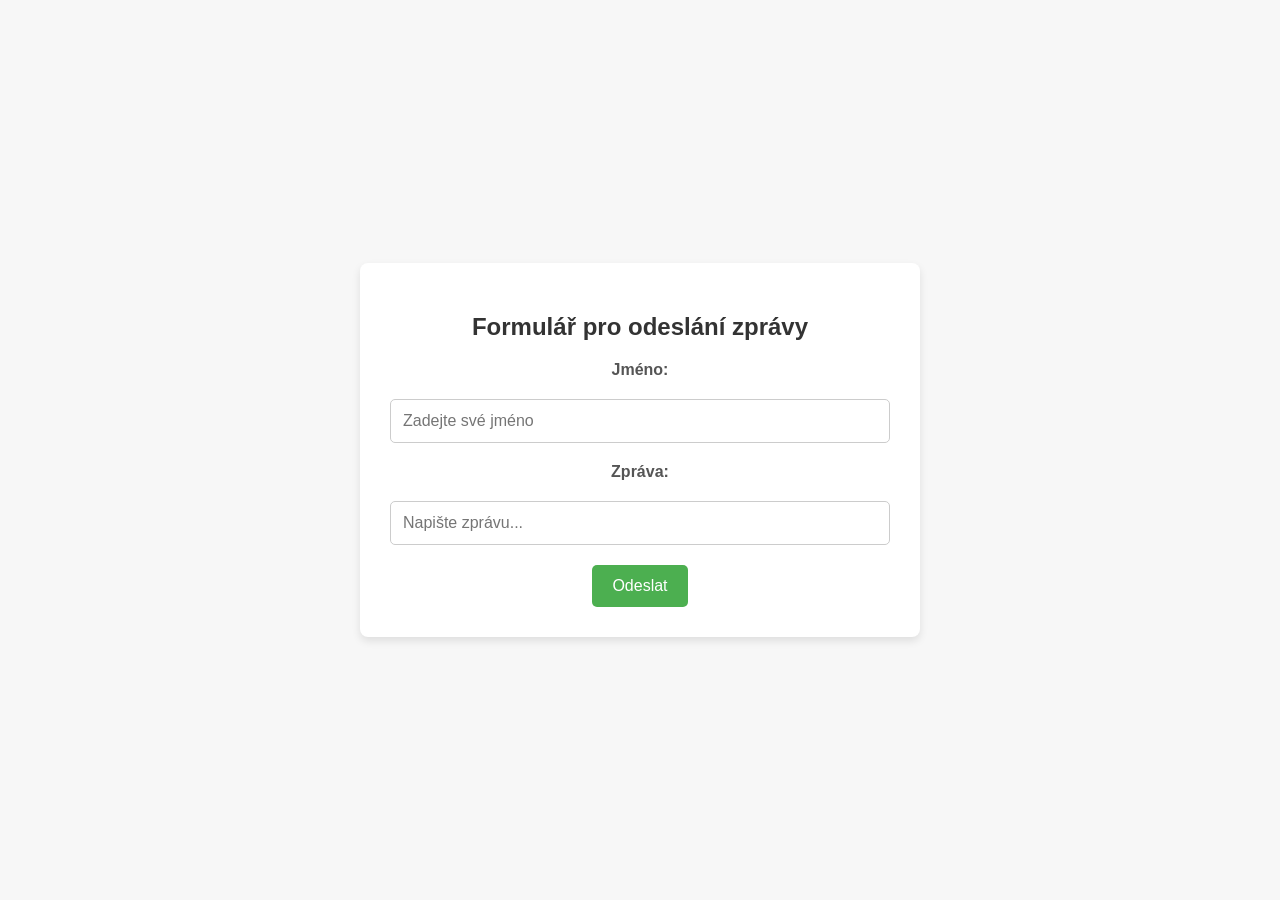
<file: chattingpt/index.html>
<!DOCTYPE html>
<html lang="cs">
<head>
    <meta charset="UTF-8">
    <meta name="viewport" content="width=device-width, initial-scale=1.0">
    <title>Formulář pro zprávu</title>
    <style>
        body {
            font-family: Arial, sans-serif;
            background-color: #f7f7f7;
            margin: 0;
            padding: 0;
            display: flex;
            justify-content: center;
            align-items: center;
            height: 100vh;
        }

        .form-container {
            background-color: #fff;
            padding: 30px;
            border-radius: 8px;
            box-shadow: 0 4px 8px rgba(0, 0, 0, 0.1);
            width: 100%;
            max-width: 500px;
            text-align: center;
        }

        h2 {
            color: #333;
            margin-bottom: 20px;
        }

        label {
            display: block;
            margin-bottom: 10px;
            font-weight: bold;
            color: #555;
        }

        input[type="text"] {
            width: 100%;
            padding: 12px;
            font-size: 16px;
            margin: 10px 0 20px 0;
            border: 1px solid #ccc;
            border-radius: 5px;
            box-sizing: border-box;
        }

        button {
            padding: 12px 20px;
            font-size: 16px;
            color: white;
            background-color: #4CAF50;
            border: none;
            border-radius: 5px;
            cursor: pointer;
        }

        button:hover {
            background-color: #45a049;
        }
    </style>
</head>
<body>

<div class="form-container">
    <h2>Formulář pro odeslání zprávy</h2>

    <form action="index.php" method="POST">

        <!-- Jméno -->
        <label for="fname">Jméno:</label>
        <input type="text" id="fname" name="fname" placeholder="Zadejte své jméno" required>

        <!-- Zpráva -->
        <label for="message">Zpráva:</label>
        <input type="text" id="message" name="message" placeholder="Napište zprávu..." required>

        <!-- Tlačítko pro odeslání -->
        <button type="submit">Odeslat</button>
    </form>
</div>

</body>
</html>
</file>
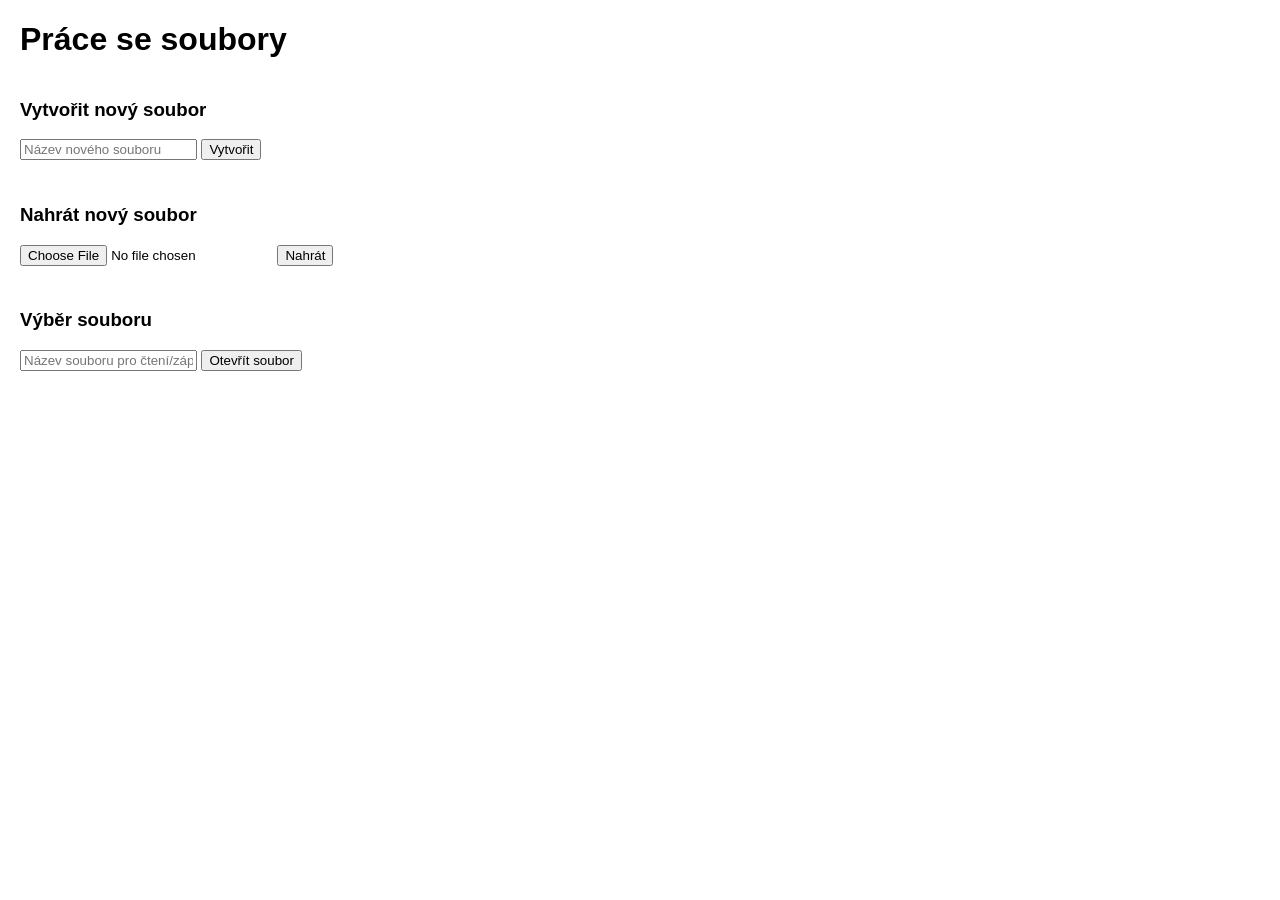
<file: lepsi soubory/index.html>
<!DOCTYPE html>
<html lang="cs">
<head>
    <meta charset="UTF-8">
    <meta name="viewport" content="width=device-width, initial-scale=1.0">
    <title>Práce se soubory</title>
    <style>
        body {
            font-family: Arial, sans-serif;
            margin: 20px;
        }
        input, textarea, button {
            margin-bottom: 10px;
        }
        #container {
            display: flex;
            flex-direction: column;
            gap: 15px;
        }
        textarea {
            width: 100%;
            height: 150px;
            padding: 10px;
            font-size: 14px;
        }
    </style>
</head>
<body>
    <h1>Práce se soubory</h1>
 
    <div id="container">
        <!-- vytvoření souboru -->
        <div>
            <h3>Vytvořit nový soubor</h3>
            <form method="post" action="process.php">
                <input type="text" name="new_file_name" placeholder="Název nového souboru" required>
                <button type="submit" name="create_new_file">Vytvořit</button>
            </form>
        </div>
 
        <!-- nahrání souboru -->
        <div>
            <h3>Nahrát nový soubor</h3>
            <form method="post" enctype="multipart/form-data" action="process.php">
                <input type="file" name="file_upload" required>
                <button type="submit" name="upload_file">Nahrát</button>
            </form>
        </div>
 
        <!-- čtení nebo zápis -->
        <div id="file-selection">
            <h3>Výběr souboru</h3>
            <form method="post" action="process.php">
                <input type="text" name="file_name" placeholder="Název souboru pro čtení/zápis" required>
                <button type="submit" name="open_file">Otevřít soubor</button>
            </form>
        </div>
 
       
    </div>
</body>
</html>
</file>
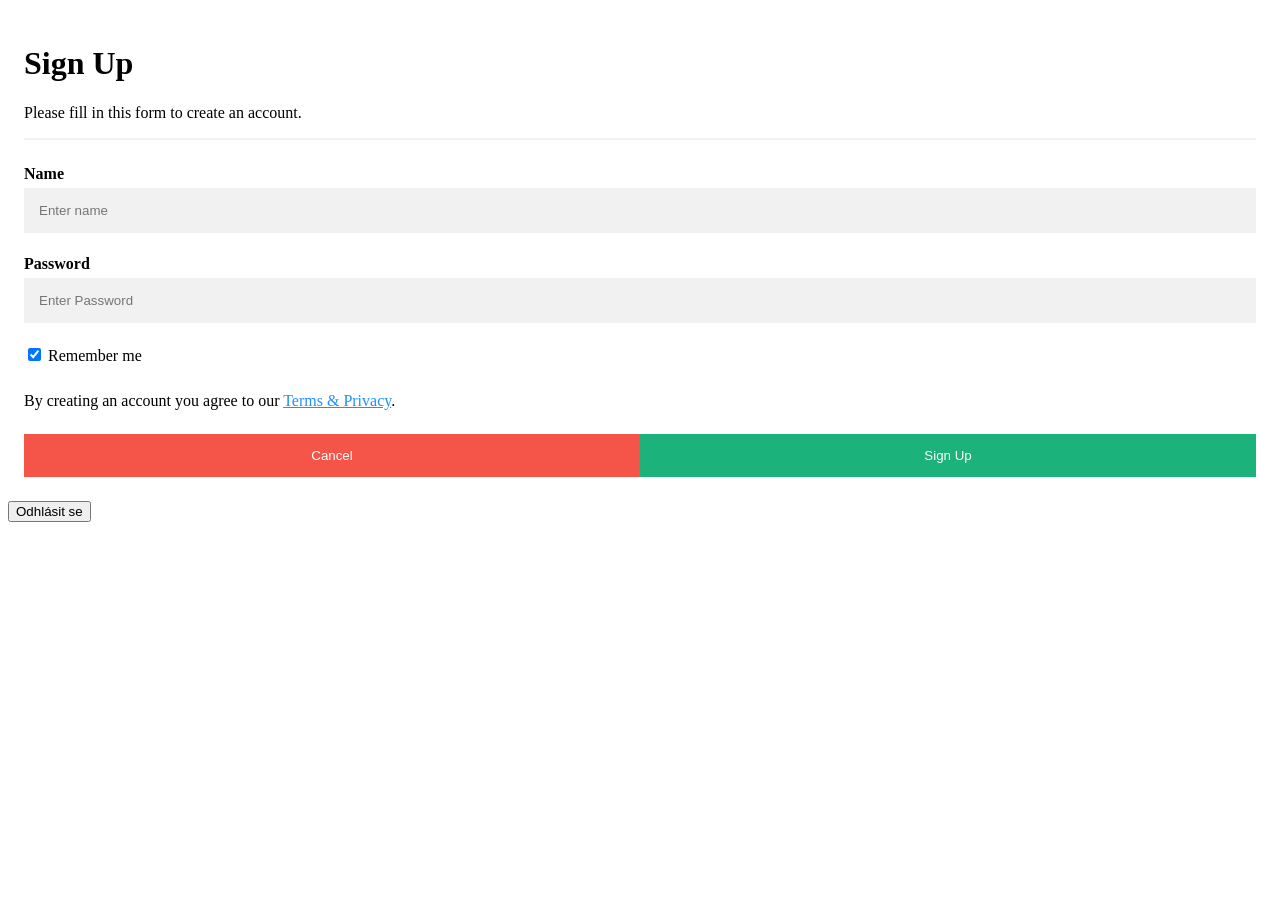
<file: login/index.html>
<!DOCTYPE html>
<html lang="en">
<head>
    <meta charset="UTF-8">
    <meta name="viewport" content="width=device-width, initial-scale=1.0">
    <title>Přihlášení</title>
    <link rel="stylesheet" href="styles.css">
</head>
<body>

    <form action="../databaze/users.php" method="post">
        <div class="container">
          <h1>Sign Up</h1>
          <p>Please fill in this form to create an account.</p>
          <hr>
      
          <label for="name"><b>Name</b></label>
          <input type="text" placeholder="Enter name" name="name" required>
      
          <label for="password"><b>Password</b></label>
          <input type="password" placeholder="Enter Password" name="password" required>
      
          <label>
            <input type="checkbox" checked="checked" name="remember" style="margin-bottom:15px"> Remember me
          </label>
      
          <p>By creating an account you agree to our <a href="#" style="color:dodgerblue">Terms & Privacy</a>.</p>
      
          <div class="clearfix">
            <button type="button" class="cancelbtn">Cancel</button>
            <button type="submit" class="signupbtn">Sign Up</button>
          </div>
        </div>
      </form>

      <form action="" method="get">
        <input type="submit" name="logout" value="Odhlásit se">
      </form>
    
</body>
</html>
</file>
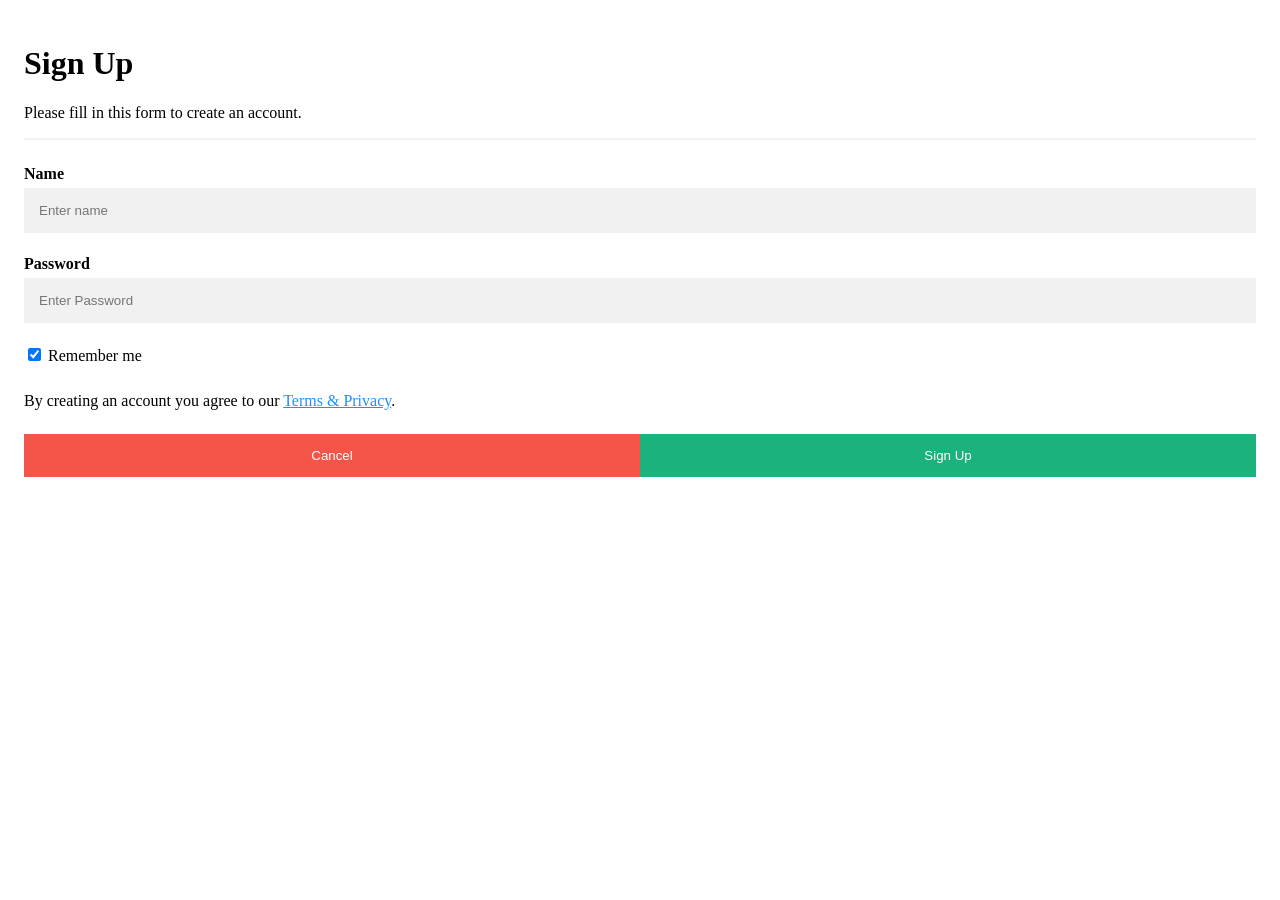
<file: lepsi soubory/login/index.html>
<!DOCTYPE html>
<html lang="en">
<head>
    <meta charset="UTF-8">
    <meta name="viewport" content="width=device-width, initial-scale=1.0">
    <title>Přihlášení</title>
    <link rel="stylesheet" href="styles.css">
</head>
<body>

      <div class="container">
        <h1>Sign Up</h1>
        <p>Please fill in this form to create an account.</p>
        <hr>
    
        <label for="name"><b>Name</b></label>
        <input type="text" placeholder="Enter name" name="name" required>
    
        <label for="password"><b>Password</b></label>
        <input type="password" placeholder="Enter Password" name="password" required>
    
        <label>
          <input type="checkbox" checked="checked" name="remember" style="margin-bottom:15px"> Remember me
        </label>
    
        <p>By creating an account you agree to our <a href="#" style="color:dodgerblue">Terms & Privacy</a>.</p>
    
        <div class="clearfix">
          <button type="button" class="cancelbtn">Cancel</button>
          <button type="submit" class="signupbtn">Sign Up</button>
        </div>
      </div>

    
</body>
</html>
</file>
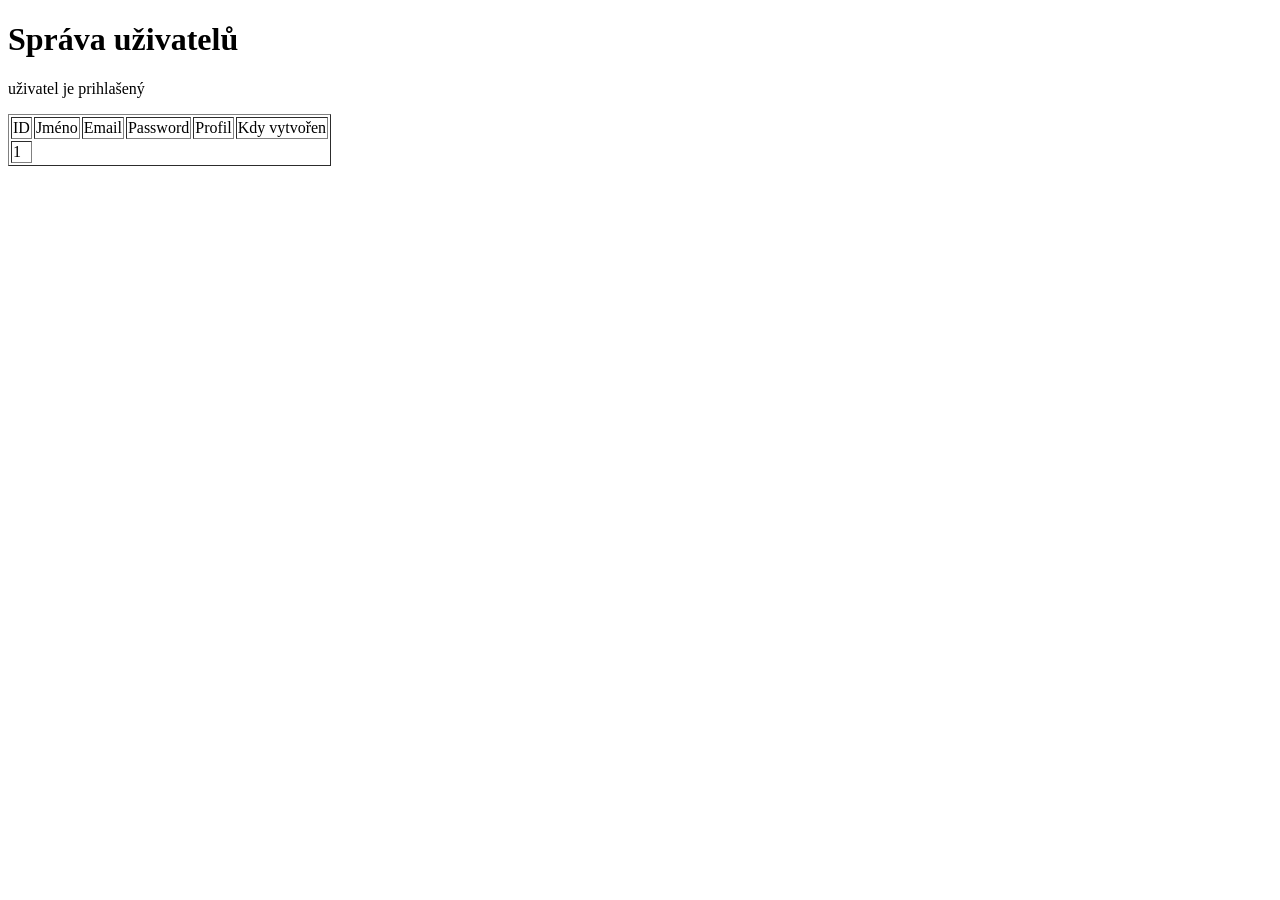
<file: login/sprava.html>
<!DOCTYPE html>
<html lang="en">
<head>
    <meta charset="UTF-8">
    <meta name="viewport" content="width=device-width, initial-scale=1.0">
    <title>Document</title>
</head>
<body>
    
    <h1>Správa uživatelů</h1>
    <p>uživatel je prihlašený</p>

    <table border="1">
        <tr>
            <td>ID</td>
            <td>Jméno</td>
            <td>Email</td>
            <td>Password</td>
            <td>Profil</td>
            <td>Kdy vytvořen</td>
        </tr>

        <tr>
            <td>1</td>
            
        </tr>
        
    </table>

    
</body>
</html>
</file>
<file: login/styles.css>
* {box-sizing: border-box}

/* Full-width input fields */
  input[type=text], input[type=password] {
  width: 100%;
  padding: 15px;
  margin: 5px 0 22px 0;
  display: inline-block;
  border: none;
  background: #f1f1f1;
}

input[type=text]:focus, input[type=password]:focus {
  background-color: #ddd;
  outline: none;
}

hr {
  border: 1px solid #f1f1f1;
  margin-bottom: 25px;
}

/* Set a style for all buttons */
button {
  background-color: #04AA6D;
  color: white;
  padding: 14px 20px;
  margin: 8px 0;
  border: none;
  cursor: pointer;
  width: 100%;
  opacity: 0.9;
}

button:hover {
  opacity:1;
}

/* Extra styles for the cancel button */
.cancelbtn {
  padding: 14px 20px;
  background-color: #f44336;
}

/* Float cancel and signup buttons and add an equal width */
.cancelbtn, .signupbtn {
  float: left;
  width: 50%;
}

/* Add padding to container elements */
.container {
  padding: 16px;
}

/* Clear floats */
.clearfix::after {
  content: "";
  clear: both;
  display: table;
}

/* Change styles for cancel button and signup button on extra small screens */
@media screen and (max-width: 300px) {
  .cancelbtn, .signupbtn {
    width: 100%;
  }
}
</file>
<file: lepsi soubory/login/styles.css>
* {box-sizing: border-box}

/* Full-width input fields */
  input[type=text], input[type=password] {
  width: 100%;
  padding: 15px;
  margin: 5px 0 22px 0;
  display: inline-block;
  border: none;
  background: #f1f1f1;
}

input[type=text]:focus, input[type=password]:focus {
  background-color: #ddd;
  outline: none;
}

hr {
  border: 1px solid #f1f1f1;
  margin-bottom: 25px;
}

/* Set a style for all buttons */
button {
  background-color: #04AA6D;
  color: white;
  padding: 14px 20px;
  margin: 8px 0;
  border: none;
  cursor: pointer;
  width: 100%;
  opacity: 0.9;
}

button:hover {
  opacity:1;
}

/* Extra styles for the cancel button */
.cancelbtn {
  padding: 14px 20px;
  background-color: #f44336;
}

/* Float cancel and signup buttons and add an equal width */
.cancelbtn, .signupbtn {
  float: left;
  width: 50%;
}

/* Add padding to container elements */
.container {
  padding: 16px;
}

/* Clear floats */
.clearfix::after {
  content: "";
  clear: both;
  display: table;
}

/* Change styles for cancel button and signup button on extra small screens */
@media screen and (max-width: 300px) {
  .cancelbtn, .signupbtn {
    width: 100%;
  }
}
</file>
